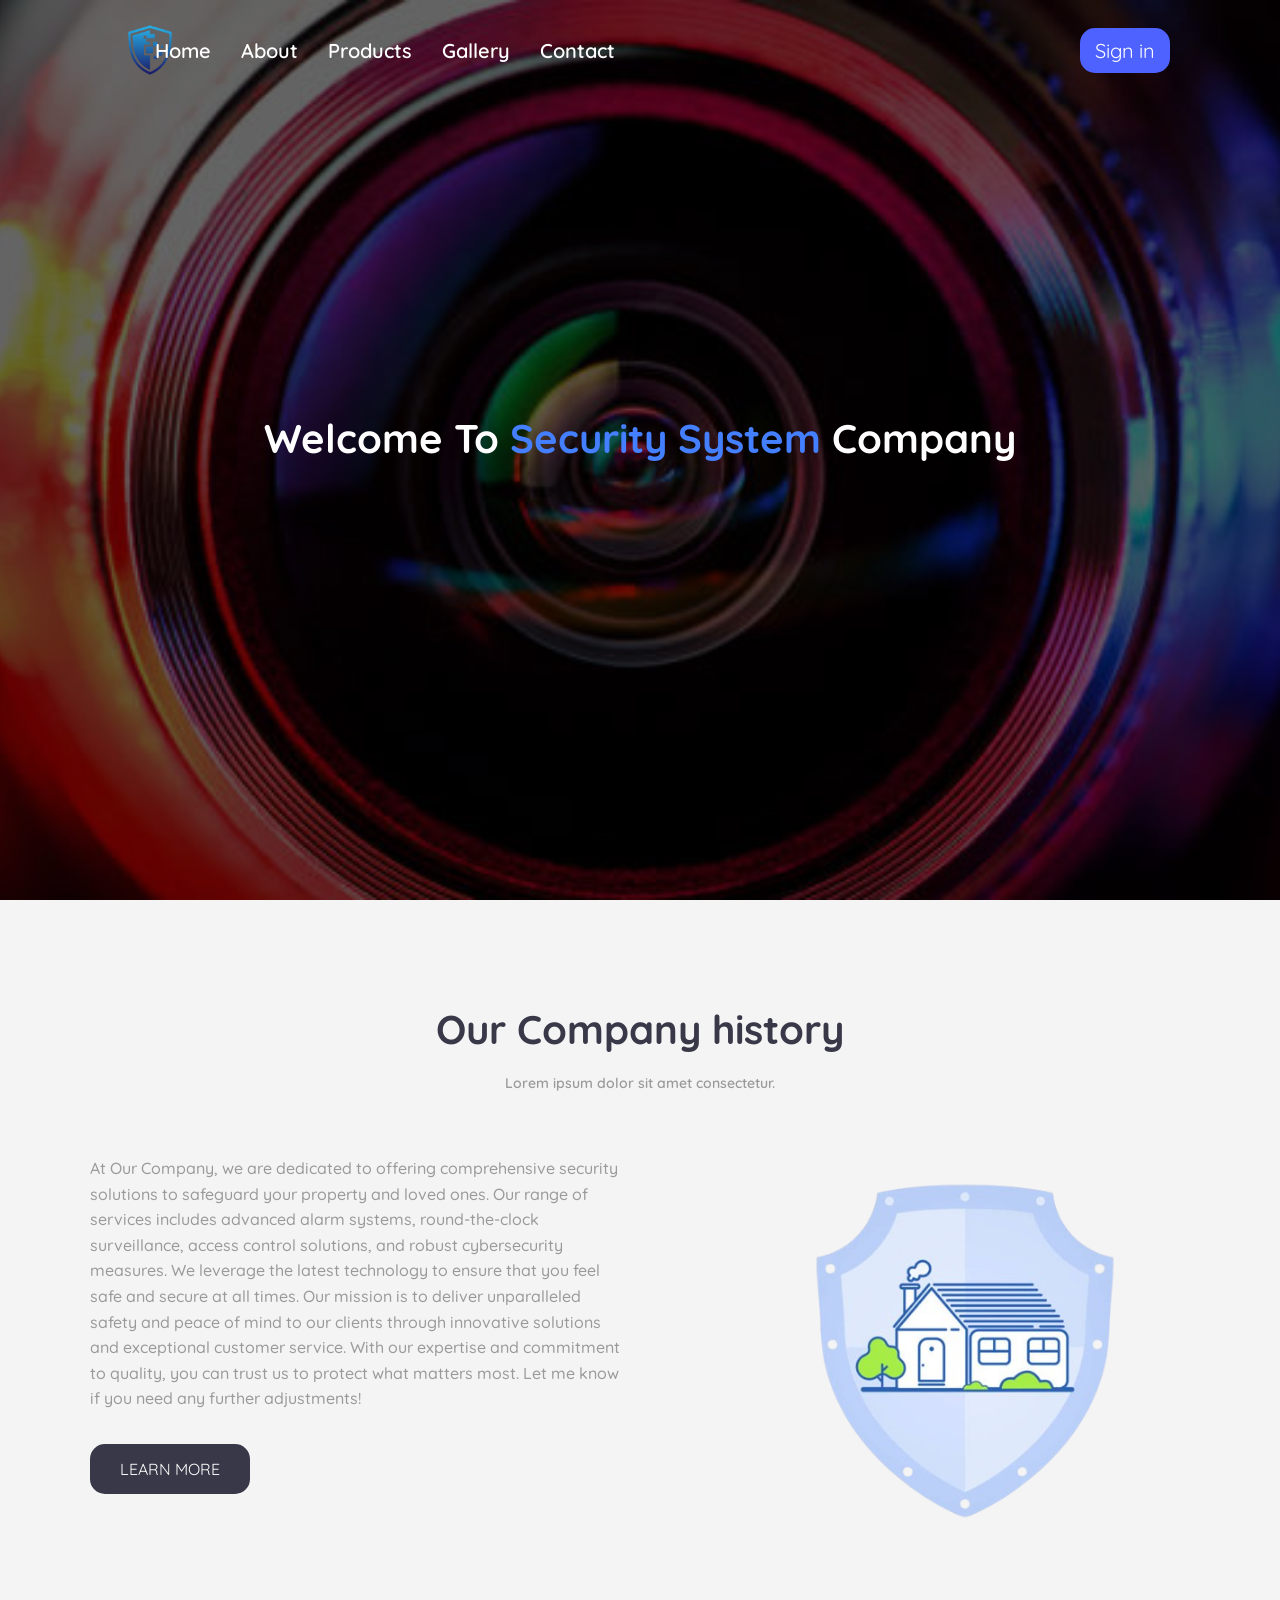
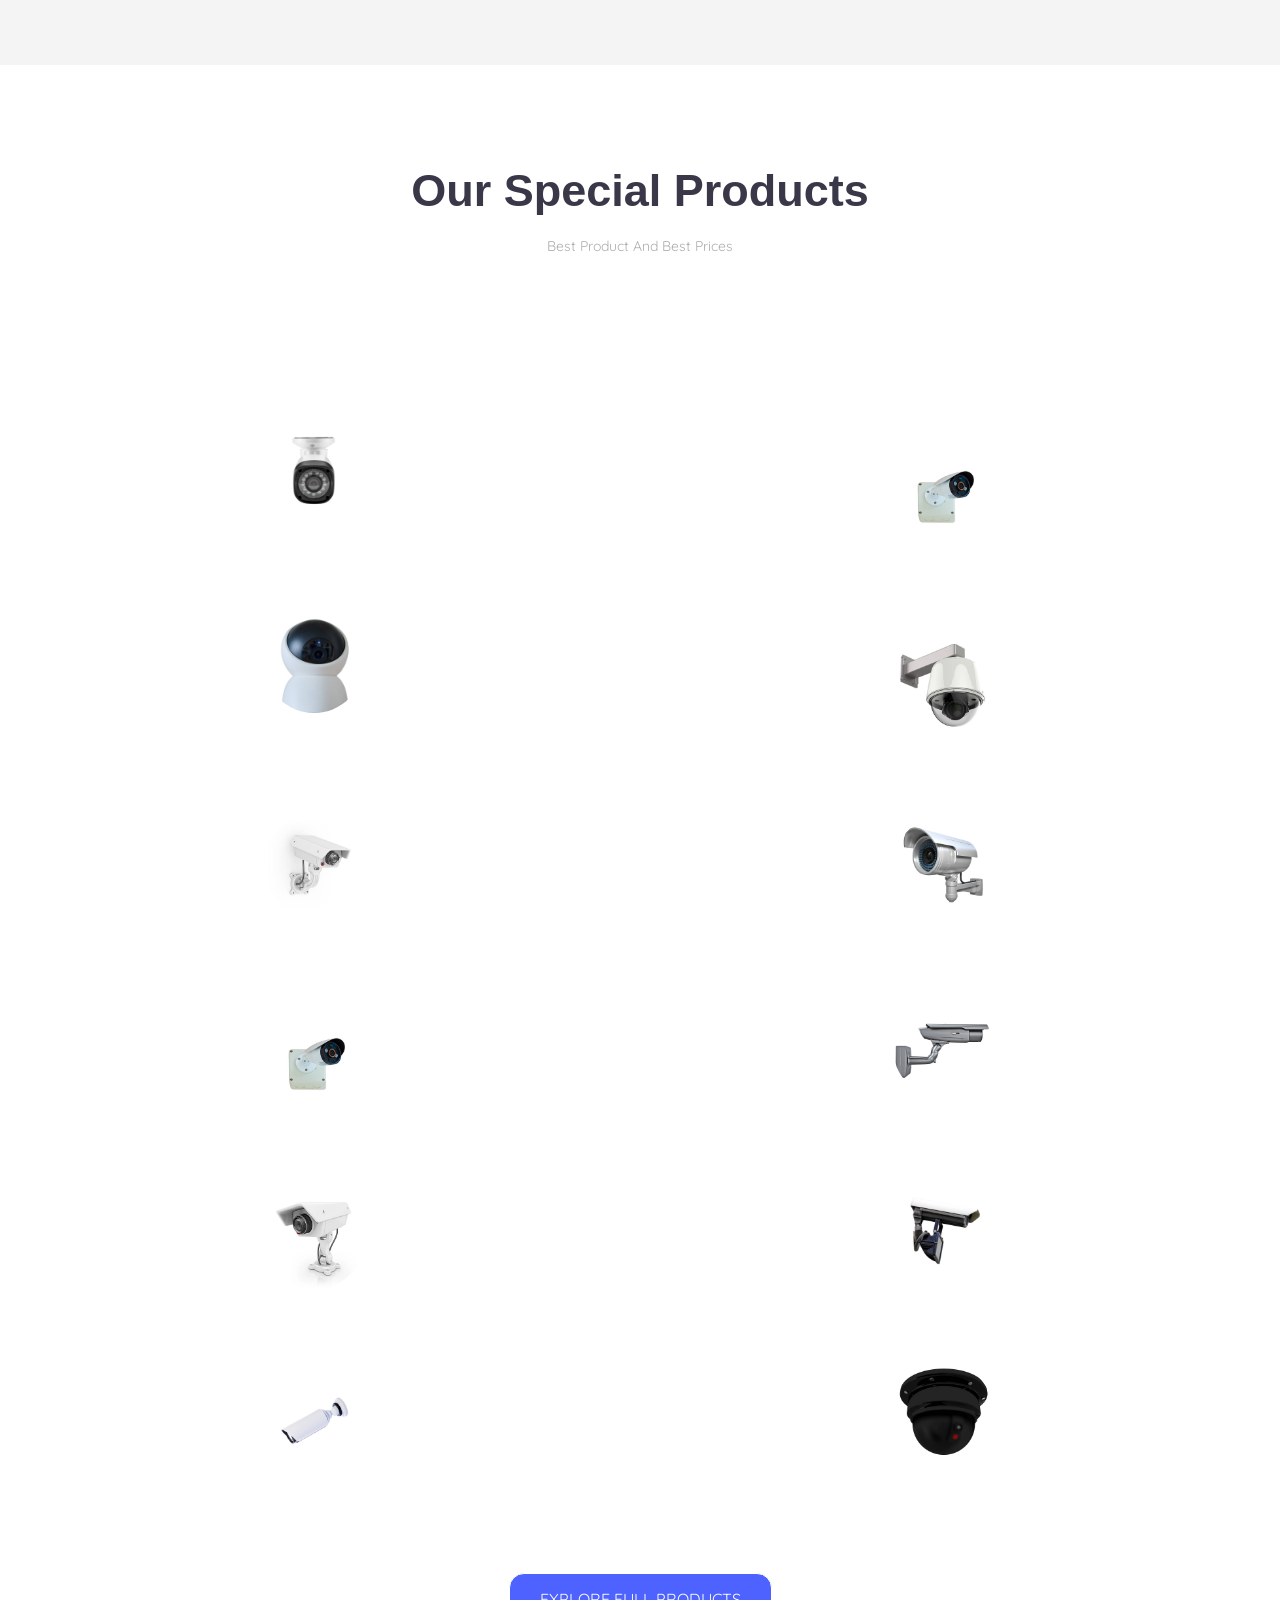
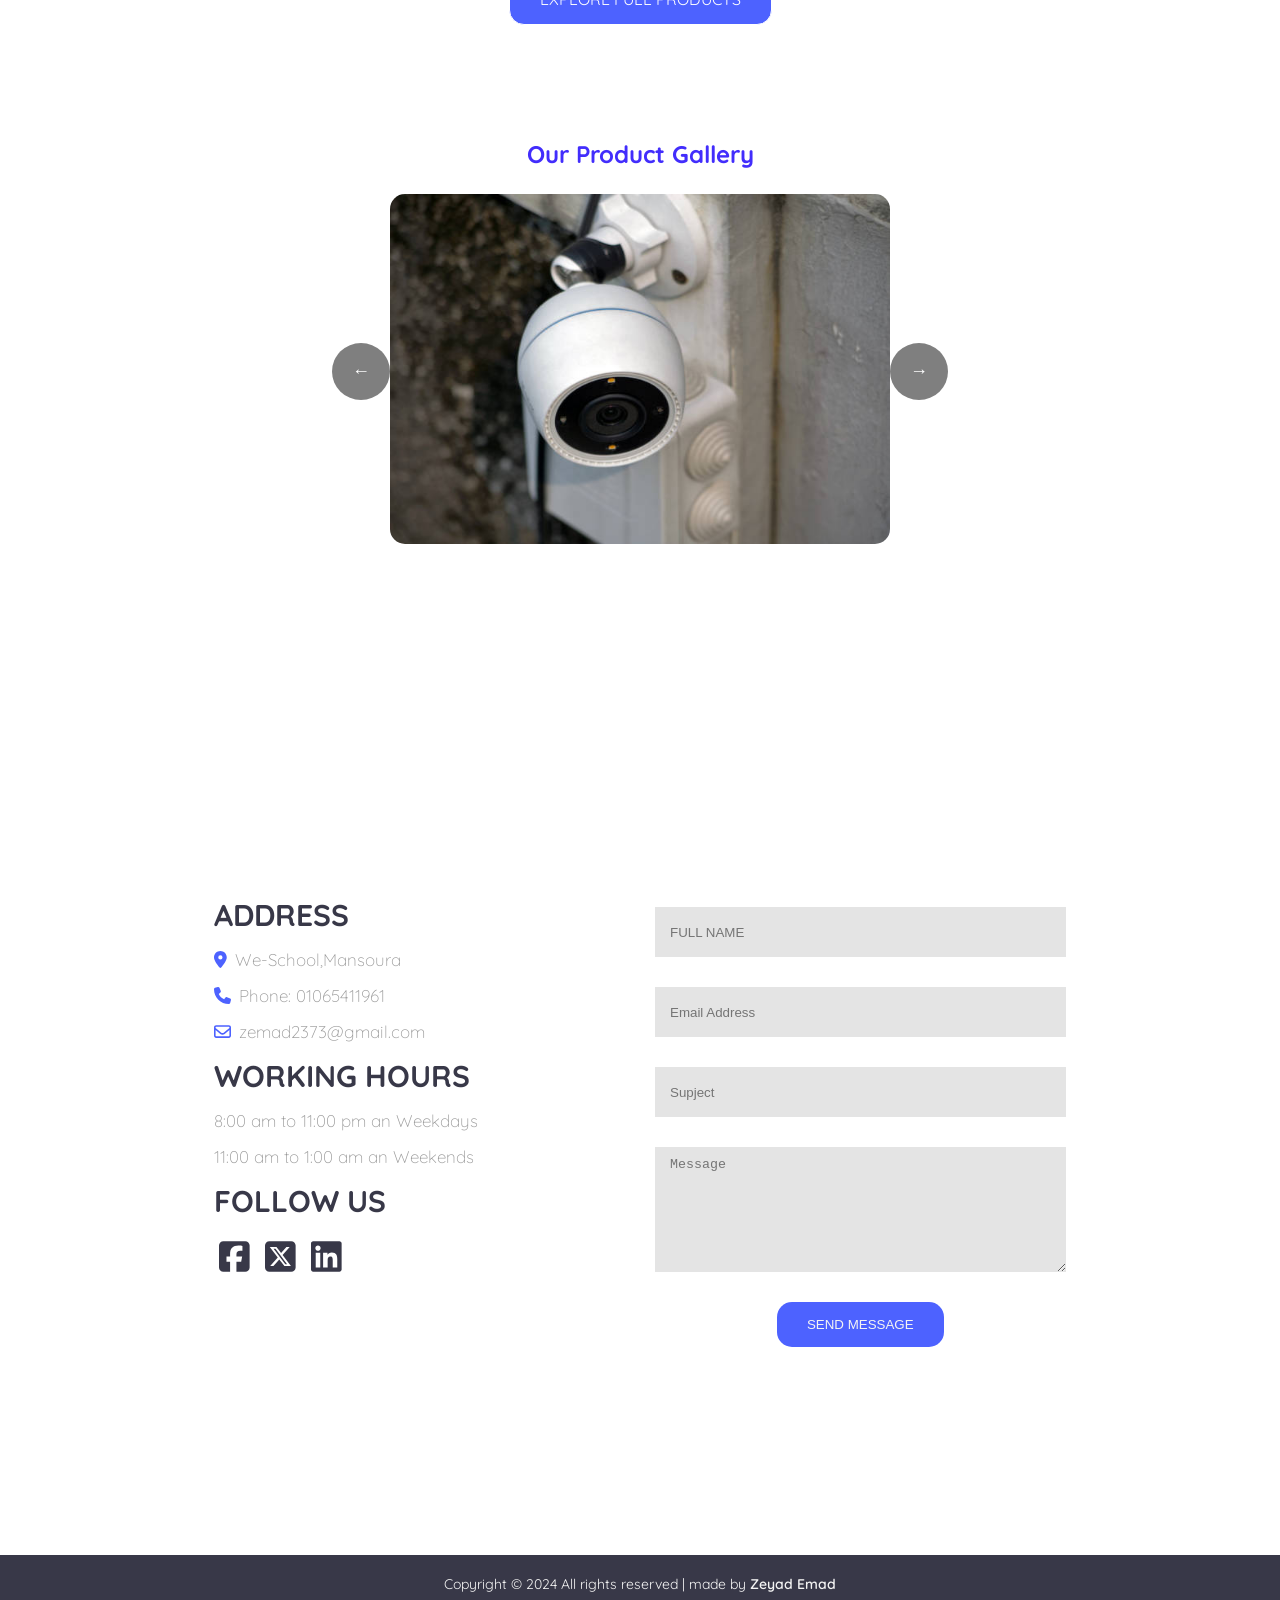
<file: Task2_B4_Zeyad Emad/index.html>
<!DOCTYPE html>
<html lang="en">
    <head>
        <meta charset="UTF-8">
        <meta name="viewport" content="width=device-width, initial-scale=1.0">
        <title>Security System</title>
        <link rel="stylesheet" href="CSS/style.css">
        <link rel="stylesheet" href="CSS/all.min.css">
        <script src="JS/all.min.js"></script>
        <link
            rel="stylesheet"
            href="https://cdnjs.cloudflare.com/ajax/libs/font-awesome/6.6.0/css/all.min.css"
            integrity="sha512-Kc323vGBEqzTmouAECnVceyQqyqdsSiqLQISBL29aUW4U/M7pSPA/gEUZQqv1cwx4OnYxTxve5UMg5GT6L4JJg=="
            crossorigin="anonymous"
            referrerpolicy="no-referrer"
        >
        <link rel="icon" href="img/logo.png">
    </head>
    <body>
        <!-- Header Start -->
        <header>
            <div id="navbar">
                <img src="img/logo.png" alt="Security System">
                <nav>
                    <ul>
                        <li>
                            <a href="#home">Home</a>
                        </li>
                        <li>
                            <a href="#about">About</a>
                        </li>
                        <li>
                            <a href="#products">Products</a>
                        </li>
                        <li>
                            <a href="#gallary">Gallery</a>
                        </li>
                        <li>
                            <a href="#contact">Contact</a>
                        </li>
                    </ul>
                    <a href="#" class="signIn">Sign in</a>
                </nav>
            </div>
            <div class="content">
                <h1>
                    Welcome To
                    <span class="primary-text"> Security System</span>
                    Company
                </h1>
            </div>
        </header>
        <!-- Header End -->
        <main>
            <!-- about start  -->
            <section id="about">
                <div class="container">
                    <div class="title">
                        <h2>Our Company history</h2>
                        <p>Lorem ipsum dolor sit amet consectetur.</p>
                    </div>
                    <div class="about-content">
                        <div>
                            <p>
                                At Our Company, we are dedicated to offering comprehensive security solutions to safeguard your property and loved ones. Our range of services includes advanced alarm systems, round-the-clock surveillance, access control solutions, and robust cybersecurity measures. We leverage the latest technology to ensure that you feel safe and secure at all times. Our mission is to deliver unparalleled safety and peace of mind to our clients through innovative solutions and exceptional customer service. With our expertise and commitment to quality, you can trust us to protect what matters most.
                                Let me know if you need any further adjustments!
                            </p>
                            <a href="#" class="btn btn-secondry">LEARN MORE</a>
                        </div>
                        <img src="img/about.png" alt="Security System About">
                    </div>
                </div>
            </section>
            <!-- about end  -->
            <!-- product start  -->
            <section id="products">
                <div class="container">
                    <div class="title">
                        <h2>Our Special Products</h2>
                        <p>Best Product And Best Prices</p>
                    </div>
                    <div class="product-items">
                        <div class="product-items-left">
                            <div class="product-item">
                                <img src="img/product1.png" alt="product1">
                                <div class="text">
                                    <h3>
                                        product1
                                        <span class="primary-text">18.00$</span>
                                    </h3>
                                    <p>This is a bullet-style security camera with a white design and multiple infrared LEDs for night vision. It seems suitable for outdoor use.</p>
                                </div>
                            </div>
                            <div class="product-item">
                                <img src="img/product2.png" alt="product2">
                                <div class="text">
                                    <h3>
                                        product2
                                        <span class="primary-text">24.00$</span>
                                    </h3>
                                    <p>A small dome-shaped security camera with a compact design, featuring a single lens and an indicator light. It may be suitable for basic indoor or outdoor applications.</p>
                                </div>
                            </div>
                            <div class="product-item">
                                <img src="img/product3.png" alt="product3">
                                <div class="text">
                                    <h3>
                                        product3
                                        <span class="primary-text">12.00$</span>
                                    </h3>
                                    <p>A larger box-style outdoor security camera with a strong lens and advanced mounting hardware. It appears to be designed for advanced security setups.</p>
                                </div>
                            </div>
                            <div class="product-item">
                                <img src="img/product4.png" alt="product4">
                                <div class="text">
                                    <h3>
                                        product4
                                        <span class="primary-text">60.00$</span>
                                    </h3>
                                    <p>A sleek box-shaped outdoor security camera featuring a modern angular design with a powerful lens and versatile mounting options.</p>
                                </div>
                            </div>
                            <div class="product-item">
                                <img src="img/product5.png" alt="product5">
                                <div class="text">
                                    <h3>
                                        product5
                                        <span class="primary-text">18.00$</span>
                                    </h3>
                                    <p>Another bullet-style security camera in white with infrared night vision capabilities, indicating it is suitable for outdoor monitoring.</p>
                                </div>
                            </div>
                            <div class="product-item">
                                <img src="img/product6.png" alt="product6">
                                <div class="text">
                                    <h3 >
                                        product6
                                        <span class="primary-text">18.00$</span>
                                    </h3>
                                    <p>A compact dome security camera with a single lens and an indicator light, likely for basic indoor or outdoor use.</p>
                                </div>
                            </div>
                        </div>
                        <div class="product-items-right">
                            <div class="product-item">
                                <img src="img/product7.png" alt="product7">
                                <div class="text">
                                    <h3>
                                        product7
                                        <span class="primary-text">40.00$</span>
                                    </h3>
                                    <p>An outdoor box-style security camera that is larger in size, equipped with a strong lens and advanced installation features. Suitable for more complex security needs.</p>
                                </div>
                            </div>
                            <div class="product-item">
                                <img src="img/product8.png" alt="product8">
                                <div class="text">
                                    <h3>
                                        product8
                                        <span class="primary-text">14.00$</span>
                                    </h3>
                                    <p>A modern box-shaped outdoor camera with a powerful lens and sleek design, ideal for contemporary security applications.</p>
                                </div>
                            </div>
                            <div class="product-item">
                                <img src="img/product9.png" alt="product9">
                                <div class="text">
                                    <h3>
                                        product9
                                        <span class="primary-text">6.00$</span>
                                    </h3>
                                    <p>A bullet security camera with additional features, possibly including motion detection and remote viewing capabilities.</p>
                                </div>
                            </div>
                            <div class="product-item">
                                <img src="img/product10.png" alt="product10">
                                <div class="text">
                                    <h3>
                                        product10
                                        <span class="primary-text">14.00$</span>
                                    </h3>
                                    <p>A dome security camera designed with a wider field of view, making it effective for monitoring large areas.</p>
                                </div>
                            </div>
                            <div class="product-item">
                                <img src="img/product11.png" alt="product11">
                                <div class="text">
                                    <h3>
                                        product11
                                        <span class="primary-text">14.00$</span>
                                    </h3>
                                    <p>A high-definition box camera designed for detailed surveillance, potentially with enhanced night vision capabilities.</p>
                                </div>
                            </div>
                            <div class="product-item">
                                <img src="img/product12.png" alt="product12">
                                <div class="text">
                                    <h3>
                                        product12
                                        <span class="primary-text">30.00$</span>
                                    </h3>
                                    <p>A compact outdoor camera that may offer wireless connectivity options for easier installation and monitoring.</p>
                                </div>
                            </div>
                        </div>
                    </div>
                    <div>
                        <a href="#" class="btn btn-thrid">EXPLORE FULL PRODUCTS</a>
                    </div>
                </div>
            </section>
            <!-- product end  -->
            <!-- Gallary Start -->
            <section id="gallary">
                <div class="container">
                    <h2>Our Product Gallery</h2>
                    <div class="slideshow-container">
                        <div class="cotrols">
                            <button class="prev">&larr;</button>
                        </div>
                        <div class="slides">
                            <img src="img/gallery1.jpg">
                        </div>
                        <div class="slides">
                            <img src="img/gallery2.jpg">
                        </div>
                        <div class="slides">
                            <img src="img/gallery3.jpg">
                        </div>
                        <div class="slides">
                            <img src="img/gallery4.jpg">
                        </div>
                        <div class="slides">
                            <img src="img/gallery5.jpg">
                        </div>
                        <div class="slides">
                            <img src="img/gallery6.jpg">
                        </div>
                        <div class="cotrols">
                            <button class="next">&rarr;</button>
                        </div>
                    </div>
                </div>
            </section>
            <!-- Gallary End -->
            <!-- Contact Start -->
            <section id="contact">
                <div class="container">
                    <div class="text">
                        <h2>ADDRESS</h2>
                        <p>
                            <i class="fa-solid fa-location-dot icon"></i> We-School,Mansoura
                        </p>
                        <p>
                            <i class="fa-solid fa-phone icon"></i> Phone: 01065411961
                        </p>
                        <p>
                            <i class="fa-regular fa-envelope icon"></i> zemad2373@gmail.com
                        </p>
                        <h2>WORKING HOURS</h2>
                        <p>8:00 am to 11:00 pm an Weekdays</p>
                        <p>11:00 am to 1:00 am an Weekends</p>
                        <h2>FOLLOW US</h2>
                        <a href="">
                            <i class="fa-brands fa-square-facebook"></i>
                        </a>
                        <a href="">
                            <i class="fa-brands fa-square-x-twitter"></i>
                        </a>
                        <a href="">
                            <i class="fa-brands fa-linkedin"></i>
                        </a>
                    </div>
                    <div class="input">
                        <form action="#" method="post" onsubmit="return validation()">
                        <input type="text" placeholder="FULL NAME" id="fallName">
                        <input type="email" placeholder="Email Address" id="email">
                        <input type="text" placeholder="Supject" id="supject">
                        <textarea name="Message" id="message" placeholder="Message"></textarea>
                        <button type="submit" class="btn btn-thrid">
                            SEND MESSAGE
                        </button>
                        </form>
                        
                    </div>
                </div>
            </section>
            <!-- Contact End -->
            <footer>
                <p>Copyright &copy; 2024 All rights reserved | made by
                    <b>
                        <a href="https://zeyademad.com " target="_blank"> Zeyad Emad</a>
                    </b>
                </p>
            </footer>
        </main>
        <script src="JS/main.js"></script>
    </body>
</html>
</file>
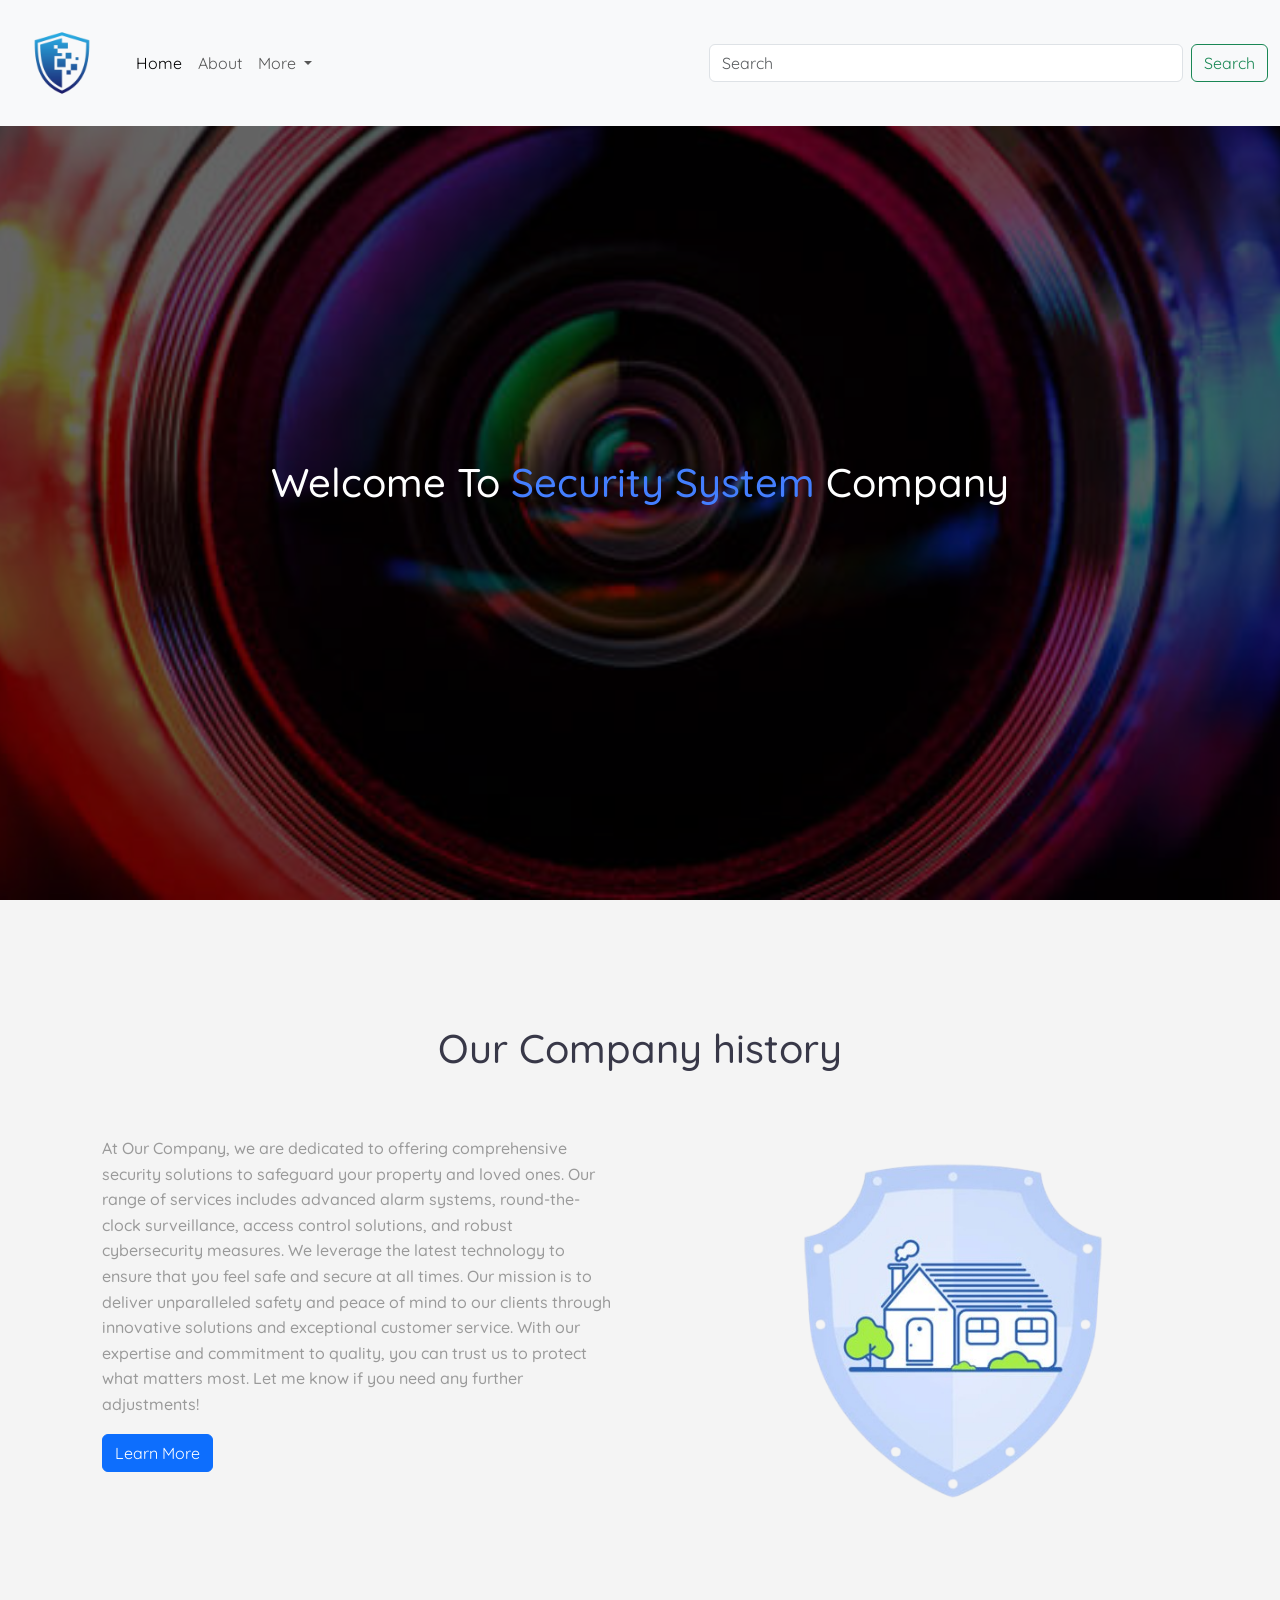
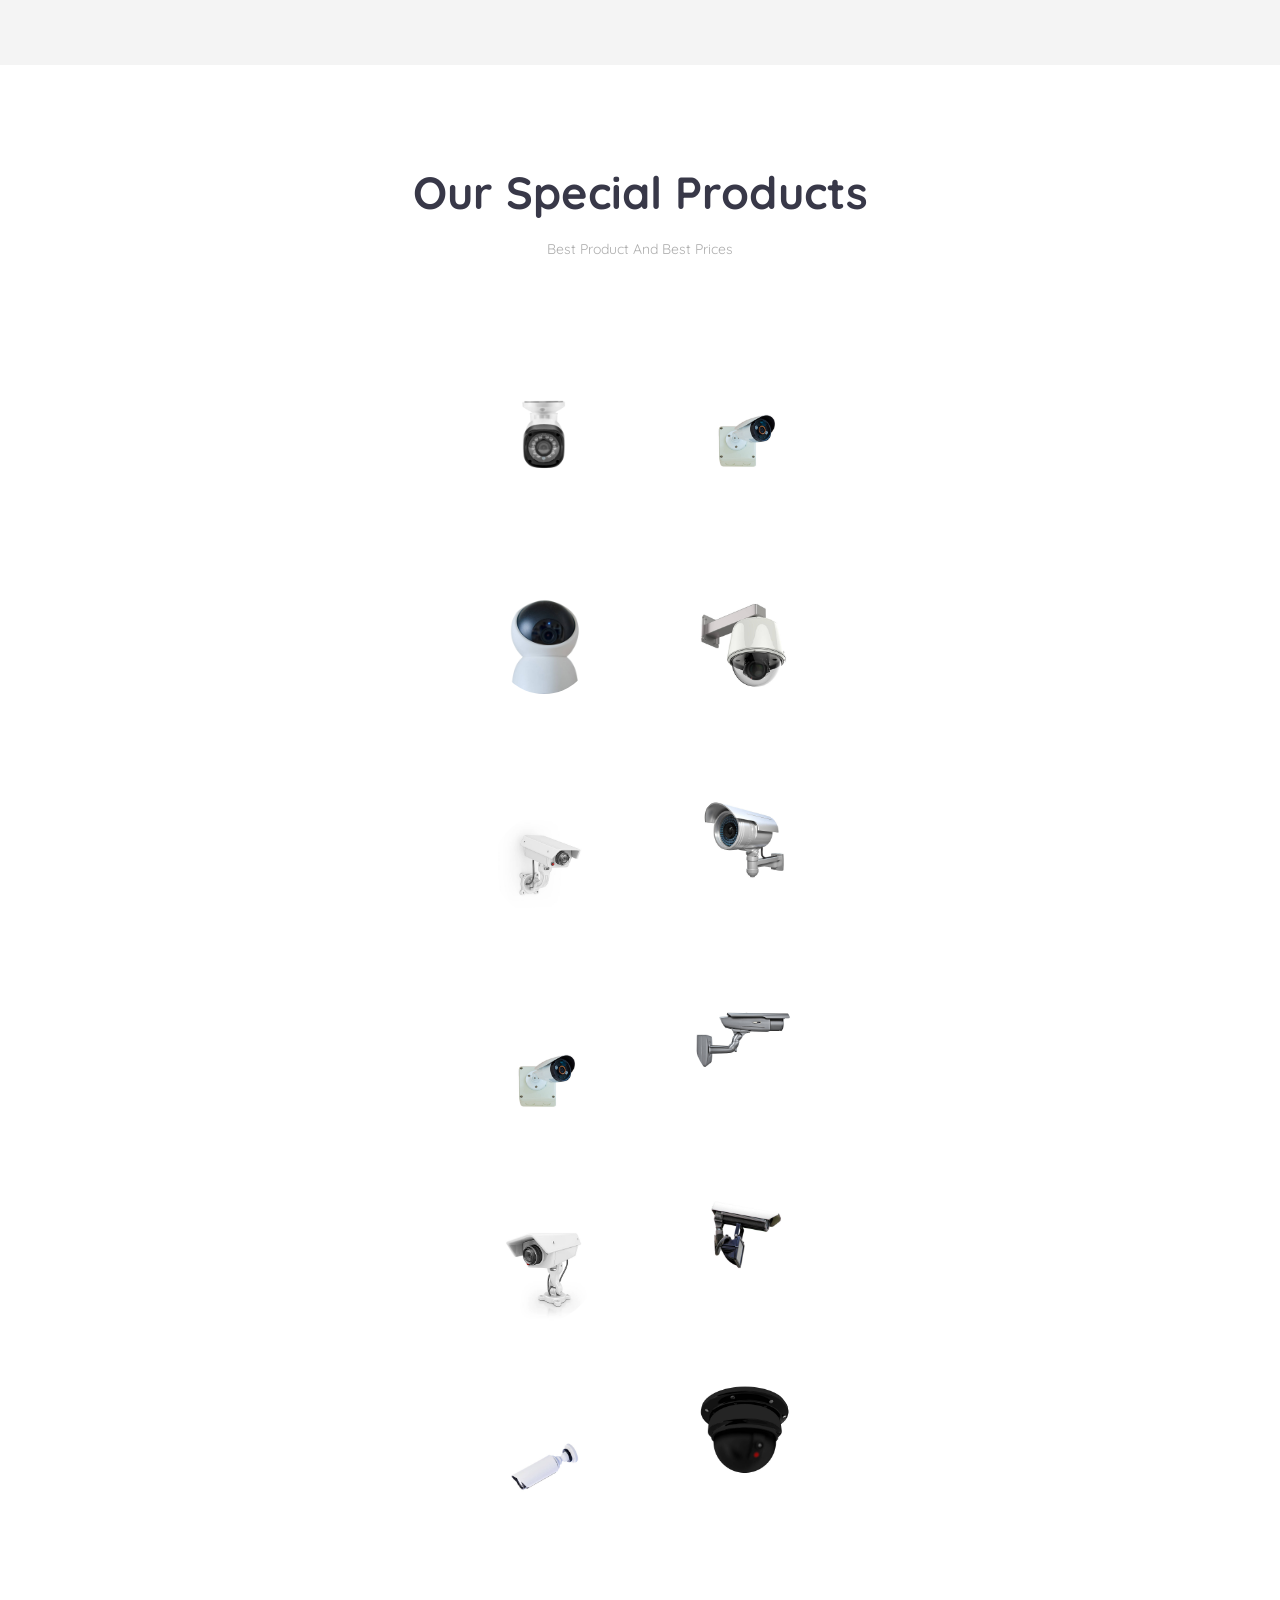
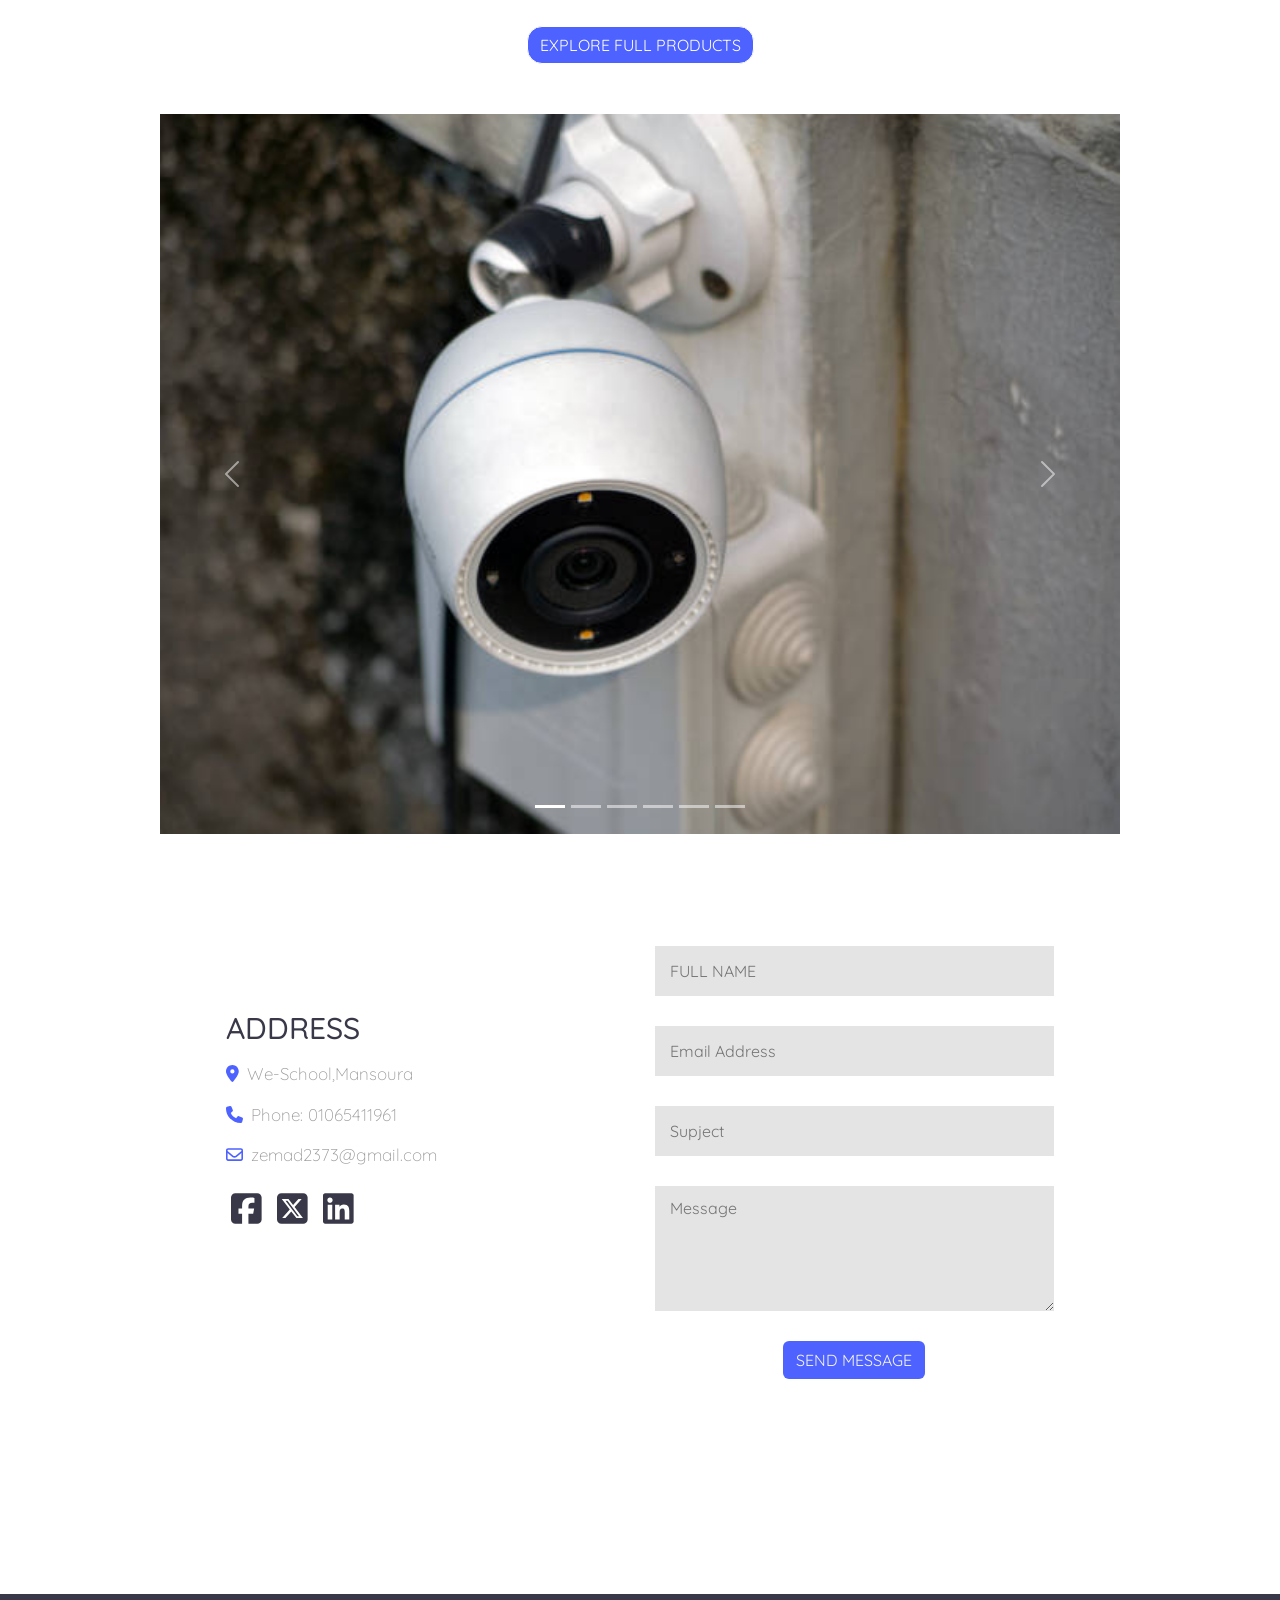
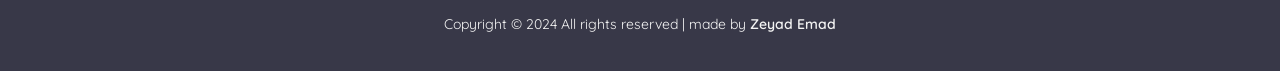
<file: Task2_Zeyad Emad_unit6_We School/index.html>
<!DOCTYPE html>
<html lang="en">
    <head>
        <meta charset="UTF-8">
        <meta name="viewport" content="width=device-width, initial-scale=1.0">
        <title>Security System</title>
        <link rel="stylesheet" href="CSS/all.min.css">
        <link rel="stylesheet" href="CSS/bootstrap.min.css">
        <link
            rel="stylesheet"
            href="https://cdnjs.cloudflare.com/ajax/libs/font-awesome/6.6.0/css/all.min.css"
            integrity="sha512-Kc323vGBEqzTmouAECnVceyQqyqdsSiqLQISBL29aUW4U/M7pSPA/gEUZQqv1cwx4OnYxTxve5UMg5GT6L4JJg=="
            crossorigin="anonymous"
            referrerpolicy="no-referrer"
        >
        <link rel="icon" href="img/logo.png">
        <link rel="stylesheet" href="CSS/style.css">
    </head>
    <body>
        <!-- Header Start -->
        <header>
            <nav class="navbar navbar-expand-lg bg-body-tertiary">
                <div class="container-fluid">
                <a class="navbar-brand" href="#"><img src="img/logo.png" alt="" style="width: 100px;"></a>
                <button class="navbar-toggler" type="button" data-bs-toggle="collapse" data-bs-target="#navbarSupportedContent" aria-controls="navbarSupportedContent" aria-expanded="false" aria-label="Toggle navigation">
                    <span class="navbar-toggler-icon"></span>
                </button>
                <div class="collapse navbar-collapse" id="navbarSupportedContent">
                    <ul class="navbar-nav me-auto mb-2 mb-lg-0">
                    <li class="nav-item">
                        <a class="nav-link active" aria-current="page" href="#">Home</a>
                    </li>
                    <li class="nav-item">
                        <a class="nav-link" href="#about">About</a>
                    </li>
                    <li class="nav-item dropdown">
                        <a class="nav-link dropdown-toggle" href="#" role="button" data-bs-toggle="dropdown" aria-expanded="false">
                        More
                        </a>
                        <ul class="dropdown-menu">
                        <li><a class="dropdown-item" href="#products">Products</a></li>
                        <li><a class="dropdown-item" href="#gallary">Gallary</a></li>
                        <li><hr class="dropdown-divider"></li>
                        </ul>
                    </li>
                    </ul>
                    <form class="d-flex flex-row" role="search">
                        <input class="form-control me-2 w-50 m-auto" type="search" placeholder="Search" aria-label="Search">
                        <button class="btn btn-outline-success" type="submit">Search</button>
                    </form>
                </div>
                </div>
            </nav>
            <div class="content">
                <h1>
                    Welcome To
                    <span class="primary-text"> Security System</span>
                    Company
                </h1>
            </div>
        </header>
        <!-- Header End -->
        <main>
            <!-- about start  -->
            <section id="about">
                <div class="container">
                    <div class="title">
                        <h2>Our Company history</h2>
                    </div>
                    <div class="about-content">
                        <div>
                            <p>
                                At Our Company, we are dedicated to offering comprehensive security solutions to safeguard your property and loved ones. Our range of services includes advanced alarm systems, round-the-clock surveillance, access control solutions, and robust cybersecurity measures. We leverage the latest technology to ensure that you feel safe and secure at all times. Our mission is to deliver unparalleled safety and peace of mind to our clients through innovative solutions and exceptional customer service. With our expertise and commitment to quality, you can trust us to protect what matters most.
                                Let me know if you need any further adjustments!
                            </p>
                            <button type="button" class="btn btn-primary">Learn More</button>
                        </div>
                        <img src="img/about.png" alt="Security System About">
                    </div>
                </div>
            </section>
            <!-- about end  -->
            <!-- product start  -->
            <section id="products">
                <div class="container">
                    <div class="title">
                        <h2>Our Special Products</h2>
                        <p>Best Product And Best Prices</p>
                    </div>
                    <div class="product-items">
                        <div class="product-items-left">
                            <div class="product-item">
                                <div class="text">
                                    <h3>
                                        product1
                                        <span class="primary-text">18.00$</span>
                                    </h3>
                                    <p>This is a bullet-style security camera with a white design and multiple infrared LEDs for night vision. It seems suitable for outdoor use.</p>
                                </div>
                                <img src="img/product1.png" alt="product1">
                            </div>
                            <div class="product-item">
                                <div class="text">
                                    <h3>
                                        product2
                                        <span class="primary-text">24.00$</span>
                                    </h3>
                                    <p>A small dome-shaped security camera with a compact design, featuring a single lens and an indicator light. It may be suitable for basic indoor or outdoor applications.</p>
                                </div>
                                <img src="img/product2.png" alt="product2">
                            </div>
                            <div class="product-item">
                                <div class="text">
                                    <h3>
                                        product3
                                        <span class="primary-text">12.00$</span>
                                    </h3>
                                    <p>A larger box-style outdoor security camera with a strong lens and advanced mounting hardware. It appears to be designed for advanced security setups.</p>
                                </div>
                                <img src="img/product3.png" alt="product3">
                            </div>
                            <div class="product-item">
                                <div class="text">
                                    <h3>
                                        product4
                                        <span class="primary-text">60.00$</span>
                                    </h3>
                                    <p>A sleek box-shaped outdoor security camera featuring a modern angular design with a powerful lens and versatile mounting options.</p>
                                </div>
                                <img src="img/product4.png" alt="product4">
                            </div>
                            <div class="product-item">
                                <div class="text">
                                    <h3>
                                        product5
                                        <span class="primary-text">18.00$</span>
                                    </h3>
                                    <p>Another bullet-style security camera in white with infrared night vision capabilities, indicating it is suitable for outdoor monitoring.</p>
                                </div>
                                <img src="img/product5.png" alt="product5">
                            </div>
                            <div class="product-item">
                                <div class="text">
                                    <h3>
                                        product6
                                        <span class="primary-text">18.00$</span>
                                    </h3>
                                    <p>A compact dome security camera with a single lens and an indicator light, likely for basic indoor or outdoor use.</p>
                                </div>
                                <img src="img/product6.png" alt="product6">
                            </div>
                        </div>
                        <div class="product-items-right">
                            <div class="product-item">
                                <img src="img/product7.png" alt="product7">
                                <div class="text">
                                    <h3>
                                        product7
                                        <span class="primary-text">40.00$</span>
                                    </h3>
                                    <p>An outdoor box-style security camera that is larger in size, equipped with a strong lens and advanced installation features. Suitable for more complex security needs.</p>
                                </div>
                            </div>
                            <div class="product-item">
                                <img src="img/product8.png" alt="product8">
                                <div class="text">
                                    <h3>
                                        product8
                                        <span class="primary-text">14.00$</span>
                                    </h3>
                                    <p>A modern box-shaped outdoor camera with a powerful lens and sleek design, ideal for contemporary security applications.</p>
                                </div>
                            </div>
                            <div class="product-item">
                                <img src="img/product9.png" alt="product9">
                                <div class="text">
                                    <h3>
                                        product9
                                        <span class="primary-text">6.00$</span>
                                    </h3>
                                    <p>A bullet security camera with additional features, possibly including motion detection and remote viewing capabilities.</p>
                                </div>
                            </div>
                            <div class="product-item">
                                <img src="img/product10.png" alt="product10">
                                <div class="text">
                                    <h3>
                                        product10
                                        <span class="primary-text">14.00$</span>
                                    </h3>
                                    <p>A dome security camera designed with a wider field of view, making it effective for monitoring large areas.</p>
                                </div>
                            </div>
                            <div class="product-item">
                                <img src="img/product11.png" alt="product11">
                                <div class="text">
                                    <h3>
                                        product11
                                        <span class="primary-text">14.00$</span>
                                    </h3>
                                    <p>A high-definition box camera designed for detailed surveillance, potentially with enhanced night vision capabilities.</p>
                                </div>
                            </div>
                            <div class="product-item">
                                <img src="img/product12.png" alt="product12">
                                <div class="text">
                                    <h3>
                                        product12
                                        <span class="primary-text">30.00$</span>
                                    </h3>
                                    <p>A compact outdoor camera that may offer wireless connectivity options for easier installation and monitoring.</p>
                                </div>
                            </div>
                        </div>
                    </div>
                    <div>
                        <a href="#" class="btn btn-thrid">EXPLORE FULL PRODUCTS</a>
                    </div>
                </div>
            </section>
            <!-- product end  -->
            <!-- Gallary Start -->
            <section id="gallary">
                <div id="carouselExampleIndicators" class="carousel slide w-75 m-auto">
                    <div class="carousel-indicators">
                        <button
                            type="button"
                            data-bs-target="#carouselExampleIndicators"
                            data-bs-slide-to="0"
                            class="active"
                            aria-current="true"
                            aria-label="Slide 1"
                        ></button>
                        <button
                            type="button"
                            data-bs-target="#carouselExampleIndicators"
                            data-bs-slide-to="1"
                            aria-label="Slide 2"
                        ></button>
                        <button
                            type="button"
                            data-bs-target="#carouselExampleIndicators"
                            data-bs-slide-to="2"
                            aria-label="Slide 3"
                        ></button>
                        <button
                            type="button"
                            data-bs-target="#carouselExampleIndicators"
                            data-bs-slide-to="3"
                            aria-label="Slide 4"
                        ></button>
                        <button
                            type="button"
                            data-bs-target="#carouselExampleIndicators"
                            data-bs-slide-to="4"
                            aria-label="Slide 5"
                        ></button>
                        <button
                            type="button"
                            data-bs-target="#carouselExampleIndicators"
                            data-bs-slide-to="5"
                            aria-label="Slide 6"
                        ></button>
                    </div>
                    <div class="carousel-inner">
                        <div class="carousel-item active">
                            <img src="img/gallery1.jpg" class="d-block w-100" alt="...">
                        </div>
                        <div class="carousel-item">
                            <img src="img/gallery2.jpg" class="d-block w-100" alt="...">
                        </div>
                        <div class="carousel-item">
                            <img src="img/gallery3.jpg" class="d-block w-100" alt="...">
                        </div>
                        <div class="carousel-item">
                            <img src="img/gallery4.jpg" class="d-block w-100" alt="...">
                        </div>
                        <div class="carousel-item">
                            <img src="img/gallery5.jpg" class="d-block w-100" alt="...">
                        </div>
                        <div class="carousel-item">
                            <img src="img/gallery6.jpg" class="d-block w-100" alt="...">
                        </div>
                    </div>
                    <button
                        class="carousel-control-prev"
                        type="button"
                        data-bs-target="#carouselExampleIndicators"
                        data-bs-slide="prev"
                    >
                        <span class="carousel-control-prev-icon" aria-hidden="true"></span>
                        <span class="visually-hidden">Previous</span>
                    </button>
                    <button
                        class="carousel-control-next"
                        type="button"
                        data-bs-target="#carouselExampleIndicators"
                        data-bs-slide="next"
                    >
                        <span class="carousel-control-next-icon" aria-hidden="true"></span>
                        <span class="visually-hidden">Next</span>
                    </button>
                </div>
            </section>
            
            <!-- Gallary End -->
            <!-- Contact Start -->
            <section id="contact">
                <div class="container">
                    <div class="text">
                        <h2>ADDRESS</h2>
                        <p>
                            <i class="fa-solid fa-location-dot icon"></i>
                            We-School,Mansoura
                        </p>
                        <p>
                            <i class="fa-solid fa-phone icon"></i>
                            Phone: 01065411961
                        </p>
                        <p>
                            <i class="fa-regular fa-envelope icon"></i>
                            zemad2373@gmail.com
                        </p>
                        <a href="">
                            <i class="fa-brands fa-square-facebook"></i>
                        </a>
                        <a href="">
                            <i class="fa-brands fa-square-x-twitter"></i>
                        </a>
                        <a href="">
                            <i class="fa-brands fa-linkedin"></i>
                        </a>
                    </div>
                    <div class="input">
                        <form action="#" method="post" onsubmit="return validation()">
                            <input type="text" placeholder="FULL NAME" id="fullName">
                            <input type="email" placeholder="Email Address" id="email">
                            <input type="text" placeholder="Supject" id="supject">
                            <textarea name="Message" id="message" placeholder="Message"></textarea>
                            <button class="btn btn-thrid">SEND MESSAGE</button>
                        </form>
                    </div>
                </div>
            </section>
            <!-- Contact End -->
            <footer>
                <p>
                    Copyright &copy; 2024 All rights reserved | made by
                    <b>
                        <a href="https://zeyademad.com " target="_blank"> Zeyad Emad</a>
                    </b>
                </p>
            </footer>
        </main>
        <script src="JS/bootstrap.bundle.min.js"></script>
        <script src="JS/all.min.js"></script>
        <script src="JS/main.js"></script>
    </body>
</html>
</file>
<file: Task2_B4_Zeyad Emad/CSS/style.css>
@import url('https://fonts.googleapis.com/css2?family=Quicksand:wght@300..700&display=swap');

* {
    margin: 0;
    padding: 0;
    box-sizing: border-box;
}

body {
    font-family: 'Quicksand', sans-serif;
    width: 100%;
    position: relative;
}

html {
    scroll-behavior: smooth;
}

ul {
    list-style-type: none;
}

.container {
    max-width: 1100px;
    margin: auto;
}

/*Utility Classes*/
.primary-text {
    color: #447fff;
}

a {
    text-decoration: none;
}

.btn-secondry {
    color: #fff;
    background: #383848;
    margin-top: 2rem;
}

.btn-primary:hover,
.btn-secondry:hover {
    background-color: #4d62ff;
}

/*header start*/
header {
    height: 100vh;
    background: url(../img/Hader.jpg) center/cover no-repeat;
    position: relative;
    overflow: hidden;
}

.btn {
    display: inline-block;
    padding: 15px 30px;
    border: none;
    border-radius: 15px;
}

.btn-primary {
    color: white;
    border: solid 1px white;
}

#navbar {
    display: flex;
    justify-content: space-between;
    align-items: center;
    padding: 10px 10px;
    font-size: 20px;
}

#navbar nav {
    display: flex;
    align-items: center;
    width: 100%;
    justify-content: space-between;
}

#navbar nav .signIn {
    color: #fff;
    padding: 10px 15px;
    background-color: #4d62ff;
    border-radius: 15px;
    margin-right: 100px;
}

#navbar nav .signIn:hover {
    background-color: #447fff;
}

#navbar img {
    width: 80px;
    margin-left: 100px;
}

#navbar ul {
    display: flex;
    justify-content: center;
    align-items: center;
    margin-right: 100px;
    flex: 1;
    position: relative;
    right: 200px;
}

#navbar ul li {
    padding: 15px;
}

#navbar ul li a {
    color: white;
    font-weight: 600;
    width: fit-content;
}

#navbar ul li a:hover {
    border-bottom: solid 3px #4d62ff;
}

header .content {
    display: flex;
    justify-content: center;
    align-items: center;
    flex-direction: column;
    height: 75%;
}

header .content h1 {
    font-size: 40px;
    color: white;
}

header .content p {
    margin: 20px 0 40px;
    color: white;
}

header::before {
    content: "";
    position: absolute;
    top: 0;
    left: 0;
    height: 100%;
    width: 100%;
    background-color: rgba(0, 0, 0, 0.6);
}

header * {
    z-index: 10;

}

/*header end*/

/*about start*/
#about {
    padding-top: 15px;
    height: 85vh;
    display: flex;
    justify-content: center;
    align-items: center;
    background: #f4f4f4;
}

#about .title,
#offers .title {
    text-align: center;
    margin-bottom: 4rem;
}

#about h2,
#offers h2 {
    font-size: 40px;
    margin-bottom: 20px;
}

#about h2 {
    color: #383848;
}

#about .title p {
    font-size: 14px;
    color: #9a9a9a;
    font-weight: 600;
}

#about .about-content {
    display: flex;
    justify-content: space-between;
}

#about .about-content img {
    max-width: 450px;
    margin-top: -30px;
}

#about .about-content p {
    color: #9a9a9a;
    margin-right: 7rem;
    font-weight: 500;
    line-height: 1.6;
}

/*about end*/

/*product start*/

#products .title {
    text-align: center;
    margin-bottom: 4rem;
    margin-top: 50px;
}

#products .container {
    max-width: 100%;
    display: flex;
    justify-content: center;
    align-items: center;
    flex-direction: column;
    gap: 50px;
}

#products .container .title h2 {
    font-size: 45px;
    margin-bottom: 20px;
}

#products .container .title p {
    font-size: 14px;
    color: rgb(173, 173, 173);
}

#products .product-items {
    width: 90%;
    display: flex;
    justify-content: center;
    align-items: center;
    gap: 100px;
}

.product-item {
    display: flex;
    align-items: center;
    position: relative;
    overflow: hidden;
}

.product-item .text {
    transform: translateX(-100%) ease-in-out;

}

#products .product-items .product-item img {
    display: block;
    transition: transform 0.6s;
    width: 100px;
    height: 100px;
    border-radius: 50%;
}

.product-item .text {
    left: 50%;
    padding: 10px;
    width: nowrap;
    transform: translateX(-10%);
    opacity: 0;
    transition: opacity 0.2s ease;
}

#products .title h2 {
    color: #383848;
    margin-top: 50px;
    font-size: 30px;
    margin-bottom: 30px;
    font-weight: 700;
    font-family: Arial;
}

#products .product-items .product-item {
    display: flex;
    margin: 20px 0;
}

#products .product-items .product-item p {
    font-weight: bold;
}

#products .product-items .product-item h3 {
    font-size: 20px;
    margin: 15px 5px;
    padding-bottom: 10px;
    font-family: Arial;
    color: #383848;
    border-bottom: dashed 1px rgb(141, 141, 141);
}

.product-item img {
    display: block;
    transition: transform 0.6s ease;
    transform: translateX(200%);
}

#products .product-items .product-item span {
    font-size: 18px;
    font-weight: 600;
    float: right;
}

#products .btn-thrid {
    text-align: center;
    margin: auto;
    border: solid 1px;
    border-radius: 15px;
    color: white;
    background-color: #4d62ff;
    width: fit-content;
    margin-bottom: 50px;
}

#products .btn-thrid:hover {
    background-color: #383848;
}

.product-item img:hover {
    transform: translateX(0%);
}

.product-item .text:hover {
    transform: translateX(0);
    transition: all 0.1s;
}

/*menu end*/

/*Gallary start*/
#gallary {
    color: #fff;
    text-align: center;
    height: 80vh;
    padding: 4rem 0 3rem;
}

#gallary .container h2 {
    color: rgb(66, 45, 252);
    margin-bottom: 25px;
}

.slideshow-container {
    width: fit-content;
    margin: auto;
    position: relative;
    overflow: hidden;
    display: flex;
    flex-wrap: nowrap;
    align-items: center;
}

.slides {
    display: none;
    width: 100%; 
    margin: auto;   
}

.slides img {
    width: 500px;
    height: 350px;
    border-radius: 15px;
}

.controls {
    position: absolute;
    top: 50%;
    width: 100%;
    display: flex;
    justify-content: space-between;
    transform: translateY(-50%);
}

.prev , .next {
    background-color: rgba(0,0,0,0.5);
    color: #fff;
    border: none;
    border-radius: 50%;
    padding: 18px 20px;
    cursor: pointer;
    font-size: 18px;
}

.prev:hover , .next:hover {
    background-color: rgba(0, 0, 0, 0.8);
}

/*Gallary End*/

/*Contact start*/
#contact {
    padding: 2rem;
    color: #383848;
    height: 80vh;
    background-color: white;
}

#contact .container {
    display: flex;
    justify-content: space-between;
    align-items: center;
    gap: 30px;
    width: 70%;
    margin: auto;
}

#contact .container .text {
    width: 50%;
}

#contact .container .text h2 {
    font-size: 30px;
    margin-bottom: 15px;
}

.container .text p {
    font-size: 17px;
    margin-bottom: 15px;
    color: #9a9a9a;
    font-weight: 300;
}

#contact .container .text .icon {
    color: #4d62ff;
    margin-right: 2.5px;
}


#contact .container .text a {
    font-size: 35px;
    color: #383848;
    margin-left: 5px;
    width: fit-content;
}

#contact .input {
    display: flex;
    flex-direction: column;
    width: 50%;
    padding-top: 5rem;
}

#contact .input input {
    padding: 10px 15px;
    background-color: rgb(228, 228, 228);
    border: none;
    height: 50px;
    margin-bottom: 30px;
}

#contact .input textarea {
    margin-bottom: 30px;
    background-color: rgb(228, 228, 228);
    padding: 10px 15px;
    height: 125px;
    border: none;
}

#contact .input button {
    background-color: #4d62ff;
    cursor: pointer;
    color: #f4f4f4;
    width: fit-content;
    margin: auto;
}

form {
    display: flex;
    flex-direction: column;
    width: 100%;
}

#contact .input a {
    color: #fff;
}

#contact .input button:hover {
    background-color: #383848;
}

/*Contact End*/

/*Footer start*/
footer {
    color: #f4f4f4;
    font-size: 14px;
    margin-top: 40px;
    padding: 20px;
    background-color: #383848;
    text-align: center;
}

footer a {
    color: #f4f4f4;
    font-weight: 600;
}

/*Footer End*/

/* Responsineness */
/* Medium Screen + Tablet*/

@media (max-width: 1000px) {
    #navbar img {
        margin-left: 20px;
    }

    #navbar ul {
        margin-right: 20px;
        margin: auto;
    }

    #navbar ul li {
        padding: 10px;
    }

    header .content h1 {
        font-size: 18px;
        text-align: center;
        font-weight: 700;
    }

    header .content p {
        text-align: center;
        font-size: 14px;
    }

    #about {
        height: auto;
        padding: 4rem 2rem;
    }

    #about .title,
    #offers .title {
        margin-bottom: 2rem;
    }

    #about h2,
    #offers h2 {
        font-size: 30px;
        margin-bottom: 15px;
    }

    #about .about-content p {
        margin-right: 1rem;
        font-size: 14px;
    }

    #about img {
        width: 250px;
    }

    #offers .offers-items img {
        width: 150px;
    }

    #offers .offers-items h3 {
        font-size: 18px;
    }

    #menu .menu-items {
        display: block;
        margin-bottom: 10px;
    }

    #menu .title {
        margin-top: 30px;
        margin-bottom: 1rem;
    }

    #menu .menu-items .menu-item img {
        width: 50px;
        height: 50px;
        margin-right: 10px;
    }

    #menu .container .title h2 {
        font-size: 20px;
        margin-bottom: 10px;
    }

    #menu .container .big-item h3 {
        font-size: 15px;
    }

    #gallary {
        height: auto;
        padding: 5rem 0 6rem;
    }

    #gallary .container .gallary-img {
        align-items: center;
        display: flex;
        flex-direction: column;
        margin: auto;
    }

    #gallary .container .gallary-img img {
        width: 95%;
        height: 200px;
    }

    .a5 {
        height: 200px;
    }

    .a6 {
        height: 200px;
    }

    #contact {
        padding-top: 0;
    }

    #contact .container {
        flex-direction: initial;
        height: auto;
        text-align: center;
        width: 90%;
    }

    #contact .container .text {
        width: 100%;
        margin: auto;
        text-align: start;
    }

    #contact .container .text h2 {
        font-size: 25px;
        margin-bottom: 10px;
    }

    #contact .container .input {
        width: 100%;
    }

    footer {
        margin-top: 50px;
    }
}

/* Mobile Devices */
@media (max-width: 600px) {
    #navbar {
        flex-direction: column;
    }

    #navbar img {
        margin-bottom: 20px;
    }

    #navbar ul {
        /* justify-items: center; */
        font-size: 15px;
    }

    header .content h1 {
        font-size: 28px;
    }

    header .content p {
        font-size: 15px;
    }

    #about .about-content {
        flex-direction: column;
    }

    #about .about-content a {
        margin: 2rem 0;
    }

    #about img {
        display: none;
    }

    #offers {
        height: auto;
        padding: 30px 10px;
    }

    #offers .offers-items {
        flex-direction: column;
    }

    #menu .menu-items .menu-item {
        margin: 20px 10px;
    }

    #daytime .daytime-items {
        display: block;
        height: auto;
        padding: 30px 0;
    }

    #daytime .daytime-items .daytime-item {
        margin-top: 20px;
    }

    #gallary {
        height: auto;
        padding: 30px 10px;
    }

    #gallary .container .gallary-img {
        width: 95%;
        margin: auto;
    }

    #contact {
        padding: 1rem;
        gap: 15px;
        width: 95%;
        height: auto;
    }

    #contact .container {
        width: 100%;
        flex-direction: column;
    }

    #contact .container .text h2 {
        font-size: 20px;
        margin-bottom: 7.5px;
    }

    #contact .container .text p {
        font-size: 15px;
        margin-bottom: 7.5px;
    }

    #contact .container .text .icon {
        margin-right: 1.25px;
    }

    #contact .container .text a {
        font-size: 25px;
    }

    #contact .input input {
        height: 40px;
        margin-bottom: 20px;
    }

    #contact .input textarea {
        margin-bottom: 20px;
        height: 100px;
    }

    #contact .input button {
        width: 100%;
    }

    #contact .input a {
        font-size: 10px;
    }

    #gallary .a5 {
        height: 150px;
    }

    #gallary .a6 {
        height: 150px;
    }
}
</file>
<file: Task2_Zeyad Emad_unit6_We School/CSS/style.css>
@import url('https://fonts.googleapis.com/css2?family=Quicksand:wght@300..700&display=swap');

* {
    margin: 0;
    padding: 0;
    box-sizing: border-box;
}

body {
    font-family: 'Quicksand', sans-serif;
    width: 100%;
    position: relative;
}

html {
    scroll-behavior: smooth;
}

ul {
    list-style-type: none;
}

.container {
    max-width: 1100px;
    margin: auto;
}

/*Utility Classes*/
.primary-text {
    color: #447fff;
}

a {
    text-decoration: none;
}

/*header start*/
header {
    height: 100vh;
    background: url(../img/Hader.jpg) center/cover no-repeat;
    position: relative;
    overflow: hidden;
}

header .content {
    display: flex;
    justify-content: center;
    align-items: center;
    flex-direction: column;
    height: 80%;
}

header .content h1 {
    font-size: 40px;
    color: white;
}

header::before {
    content: "";
    position: absolute;
    top: 0;
    left: 0;
    height: 100%;
    width: 100%;
    background-color: rgba(0, 0, 0, 0.6);
}

header * {
    z-index: 10;

}

/*header end*/

/*about start*/
#about {
    padding-top: 15px;
    height: 85vh;
    display: flex;
    justify-content: center;
    align-items: center;
    background: #f4f4f4;
}

#about .title,
#offers .title {
    text-align: center;
    margin-bottom: 4rem;
}

#about h2 {
    font-size: 40px;
    margin-bottom: 20px;
}

#about h2 {
    color: #383848;
}

#about .title p {
    font-size: 14px;
    color: #9a9a9a;
    font-weight: 600;
}

#about .about-content {
    display: flex;
    justify-content: space-between;
}

#about .about-content img {
    max-width: 450px;
    margin-top: -30px;
}

#about .about-content p {
    color: #9a9a9a;
    margin-right: 7rem;
    font-weight: 500;
    line-height: 1.6;
}

/*about end*/

/*product start*/

#products .title {
    text-align: center;
    margin-top: 50px;
}

#products .container {
    max-width: 100%;
    display: flex;
    justify-content: center;
    align-items: center;
    flex-direction: column;
    gap: 50px;
}

#products .container .title h2 {
    font-size: 45px;
    margin-bottom: 20px;
}

#products .container .title p {
    font-size: 14px;
    color: rgb(173, 173, 173);
}

#products .product-items {
    width: 90%;
    display: flex;
    justify-content: center;
    align-items: center;
    gap: 100px;
}

.product-item {
    display: flex;
    align-items: center;
    position: relative;
    overflow: hidden;
}

.product-item .text {
    transform: translateX(100%) ease-in-out;
}

#products .product-items .product-item img {
    display: block;
    transition: transform 0.4s;
    width: 100px;
    height: 100px;
    border-radius: 50%;
}

.product-item .text {
    left: 50%;
    padding: 10px;
    transform: translateX(-10%);
    opacity: 0;
    transition: opacity 0.8s ease;
}

#products .title h2 {
    color: #383848;
    margin-top: 50px;
    font-size: 30px;
    margin-bottom: 30px;
    font-weight: 700;
}

#products .product-items .product-item {
    display: flex;
    margin: 20px 0;
}

#products .product-items .product-item h3 {
    font-size: 20px;
    margin: 15px 5px;
    padding-bottom: 10px;
    color: #383848;
    border-bottom: dashed 1px rgb(141, 141, 141);
}

#products .product-items .product-item span {
    font-size: 18px;
    font-weight: 600;
    float: right;
}

#products .btn-thrid {
    text-align: center;
    margin: auto;
    border: solid 1px;
    border-radius: 15px;
    color: white;
    background-color: #4d62ff;
    width: fit-content;
    margin-bottom: 50px;
}

.product-items-right {
    margin-top: -50px;

}

#products .btn-thrid:hover {
    background-color: #383848;
}

.product-item img:hover {
    transform: translateX(0%);
}

.product-item .text:hover {
    transform: translateX(0);
    transition: all 0.1s;
}

/*product end*/

/*Gallary start*/

#gallary .container h2 {
    color: rgb(66, 45, 252);
    margin-bottom: 25px;
}

.slideshow-container {
    width: fit-content;
    margin: auto;
    position: relative;
    overflow: hidden;
    display: flex;
    flex-wrap: nowrap;
    align-items: center;
}

.slides {
    display: none;
    width: 100%; 
    margin: auto;   
}

.slides img {
    width: 500px;
    height: 350px;
    border-radius: 15px;
    margin-right: 20px;
    margin-left: 20px;
}

.controls {
    position: absolute;
    top: 50%;
    width: 100%;
    display: flex;
    justify-content: space-between;
    transform: translateY(-50%);
}

.prev , .next {
    background-color: rgba(0,0,0,0.5);
    color: #fff;
    border: none;
    border-radius: 50%;
    padding: 18px 20px;
    cursor: pointer;
    font-size: 18px;
}

.prev:hover , .next:hover {
    background-color: rgba(0, 0, 0, 0.8);
}

/*Gallary End*/

/*Contact start*/
#contact {
    padding: 2rem;
    color: #383848;
    height: 80vh;
    background-color: white;
}

#contact .container {
    display: flex;
    justify-content: space-between;
    align-items: center;
    gap: 30px;
    width: 70%;
    margin: auto;
}

#contact .container .text {
    width: 50%;
}

#contact .container .text h2 {
    font-size: 30px;
    margin-bottom: 15px;
}

.container .text p {
    font-size: 17px;
    margin-bottom: 15px;
    color: #9a9a9a;
    font-weight: 300;
}

#contact .container .text .icon {
    color: #4d62ff;
    margin-right: 2.5px;
}


#contact .container .text a {
    font-size: 35px;
    color: #383848;
    margin-left: 5px;
    width: fit-content;
}

#contact .input {
    display: flex;
    flex-direction: column;
    width: 50%;
    padding-top: 5rem;
}

#contact .input input {
    padding: 10px 15px;
    background-color: rgb(228, 228, 228);
    border: none;
    height: 50px;
    margin-bottom: 30px;
}

#contact .input textarea {
    margin-bottom: 30px;
    background-color: rgb(228, 228, 228);
    padding: 10px 15px;
    height: 125px;
    border: none;
}

#contact .input button {
    background-color: #4d62ff;
    cursor: pointer;
    color: #f4f4f4;
    width: fit-content;
    margin: auto;
}

form {
    display: flex;
    flex-direction: column;
    width: 100%;
}

#contact .input a {
    color: #fff;
}

#contact .input button:hover {
    background-color: #383848;
}

/*Contact End*/

/*Footer start*/
footer {
    color: #f4f4f4;
    font-size: 14px;
    margin-top: 40px;
    padding: 20px;
    background-color: #383848;
    text-align: center;
}

footer a {
    color: #f4f4f4;
    font-weight: 600;
}

/*Footer End*/

/* Responsineness */
/* Medium Screen + Tablet*/

@media (max-width: 1000px) {
    #navbar img {
        margin-left: 20px;
    }

    #navbar nav .signIn {
        margin-right: 30px;
    }

    #navbar nav {
        width: 80%;
        flex-direction: column;
    }

    #navbar ul {
        margin: auto;
    }

    #navbar ul li {
        padding: 10px;
    }

    header .content h1 {
        font-size: 30px;
        text-align: center;
        font-weight: 700;
    }

    #about {
        height: auto;
        padding: 4rem 2rem;
    }

    #about .title {
        margin-bottom: 2rem;
    }

    #about h2 {
        font-size: 30px;
        margin-bottom: 15px;
    }

    #about .about-content p {
        margin-right: 1rem;
        font-size: 14px;
    }

    #about img {
        width: 250px;
    }

    #products .product-items {
        display: block;
        margin-bottom: 10px;
    }

    #products .title {
        margin-top: 30px;
        margin-bottom: 1rem;
    }

    #products .product-items .product-item img {
        width: 50px;
        height: 50px;
        margin-right: 10px;
    }

    #products .product-items .product-item

    #products .product-items .product-item span {
        font-size: 14px;
    }

    #products .title {
        margin-top: 10px;
    }

    #products .product-items {
        gap: 20px;
    }

    #products .container {
        gap: 25px;
    }

    #products .product-items .product-item h3 {
        font-size: 18px;
        margin: 10px 5px;
    }

    #products .product-items .product-item p {
        font-size: 12px;
    }

    #products .container .title h2 {
        font-size: 20px;
        margin-bottom: 10px;
    }

    #products .container .title p {
        font-size: 10px;
    }

    .product-item .text  h3{
        font-size: 15px;
        margin: 10px 5px;
    }

    #gallary {
        height: auto;
        padding: 5rem 0 6rem;
    }

    #gallary .container .gallary-img {
        align-items: center;
        display: flex;
        flex-direction: column;
        margin: auto;
    }

    #gallary .container .gallary-img img {
        width: 95%;
        height: 200px;
    }

    .a5 {
        height: 200px;
    }

    .a6 {
        height: 200px;
    }

    #contact {
        padding-top: 0;
    }

    #contact .container {
        flex-direction: initial;
        height: auto;
        text-align: center;
        width: 90%;
    }

    #contact .container .text {
        width: 100%;
        margin: auto;
        text-align: start;
    }

    #contact .container .text h2 {
        font-size: 25px;
        margin-bottom: 10px;
    }

    #contact .container .input {
        width: 130%;
        padding: 2.5rem;
        margin-bottom: 0;
    }

    footer {
        margin-top: 10px;
    }
}

/* Mobile Devices */
@media (max-width: 600px) {
    #navbar {
        flex-direction: column;
    }

    #navbar img {
        margin-bottom: 20px;
    }

    #navbar ul {
        /* justify-items: center; */
        font-size: 15px;
    }

    header .content h1 {
        font-size: 28px;
    }

    header .content p {
        font-size: 15px;
    }

    #about .about-content {
        flex-direction: column;
    }

    #about .about-content a {
        margin: 2rem 0;
    }

    #about img {
        display: none;
    }

    #offers {
        height: auto;
        padding: 30px 10px;
    }

    #offers .offers-items {
        flex-direction: column;
    }

    #menu .menu-items .menu-item {
        margin: 20px 10px;
    }

    #daytime .daytime-items {
        display: block;
        height: auto;
        padding: 30px 0;
    }

    #daytime .daytime-items .daytime-item {
        margin-top: 20px;
    }

    #gallary {
        height: auto;
        padding: 30px 10px;
    }

    #gallary .container .gallary-img {
        width: 95%;
        margin: auto;
    }

    #contact {
        padding: 1rem;
        gap: 15px;
        width: 95%;
        height: auto;
    }

    #contact .container {
        width: 100%;
        flex-direction: column;
    }

    #contact .container .text h2 {
        font-size: 20px;
        margin-bottom: 7.5px;
    }

    #contact .container .text p {
        font-size: 15px;
        margin-bottom: 7.5px;
    }

    #contact .container .text .icon {
        margin-right: 1.25px;
    }

    #contact .container .text a {
        font-size: 25px;
    }

    #contact .input input {
        height: 40px;
        margin-bottom: 20px;
    }

    #contact .input textarea {
        margin-bottom: 20px;
        height: 100px;
    }

    #contact .input button {
        width: 100%;
    }

    #contact .input a {
        font-size: 10px;
    }

    #gallary .a5 {
        height: 150px;
    }

    #gallary .a6 {
        height: 150px;
    }
}
</file>
